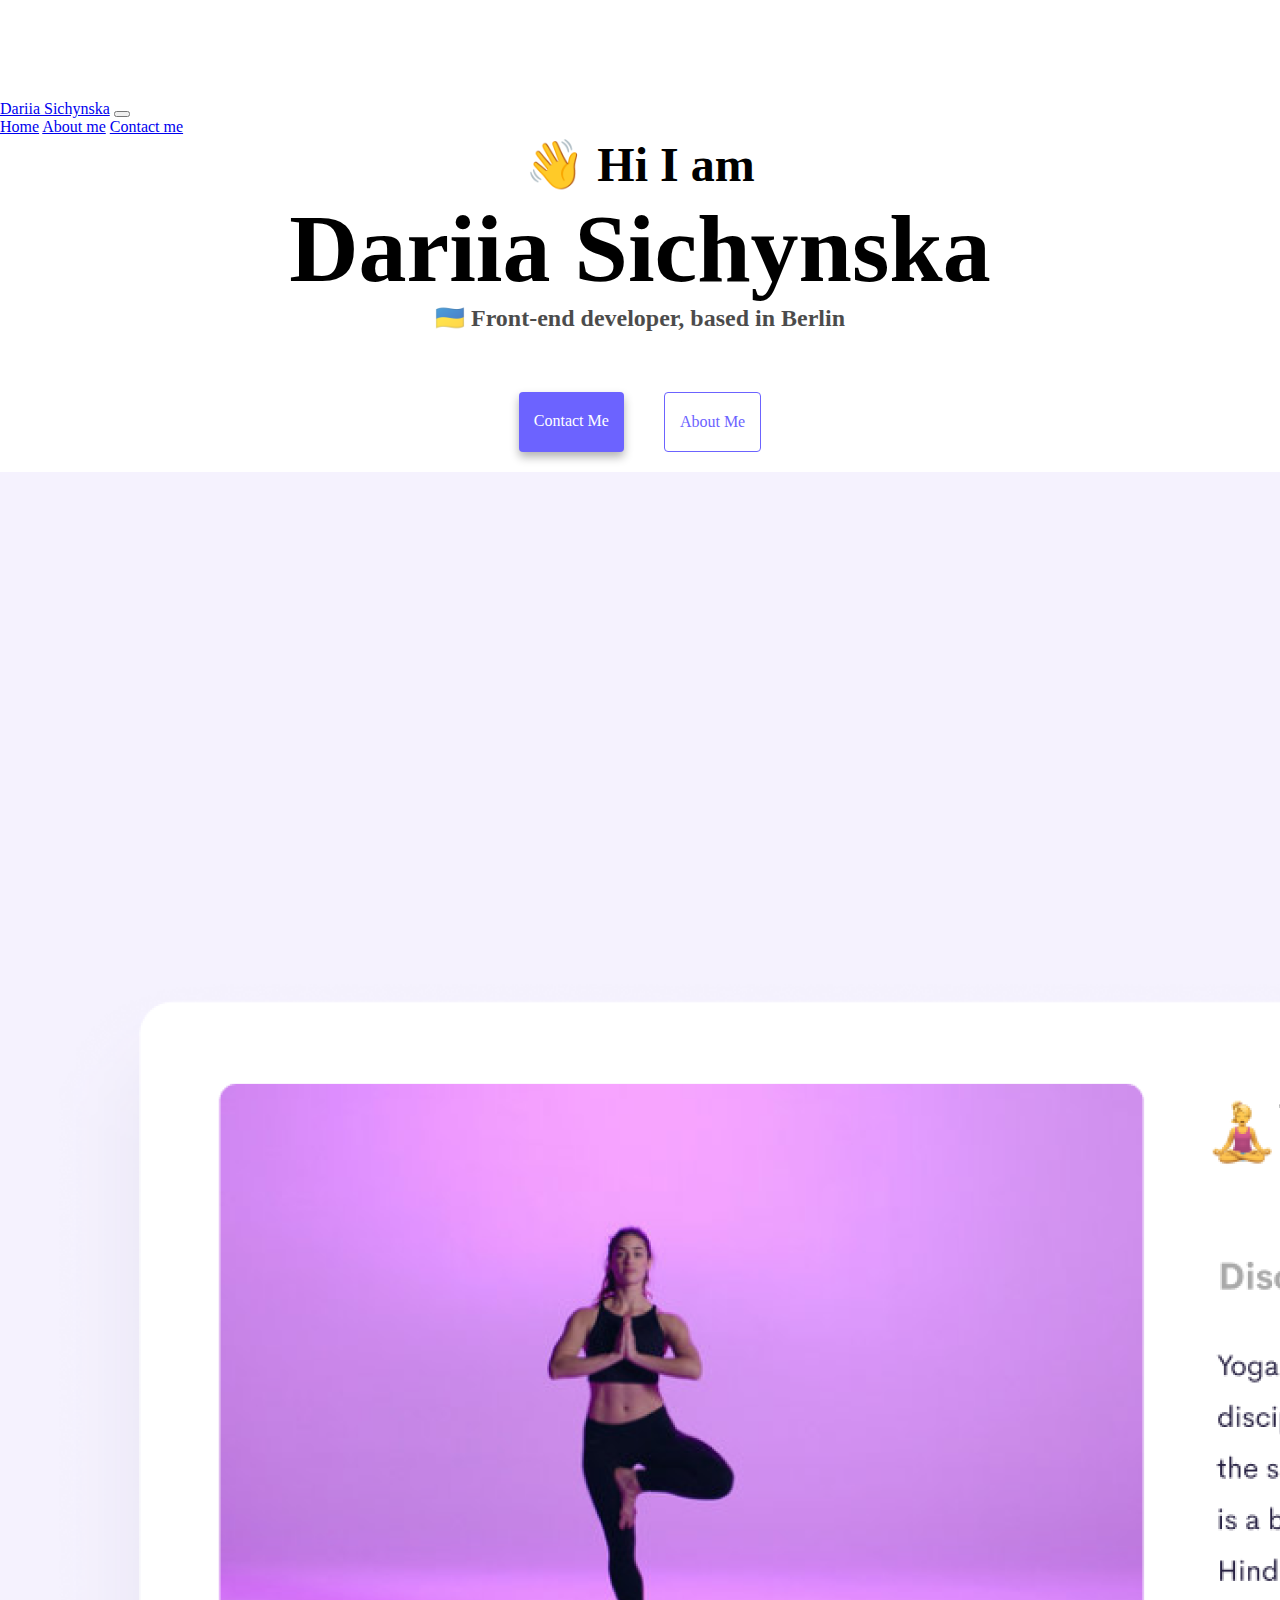
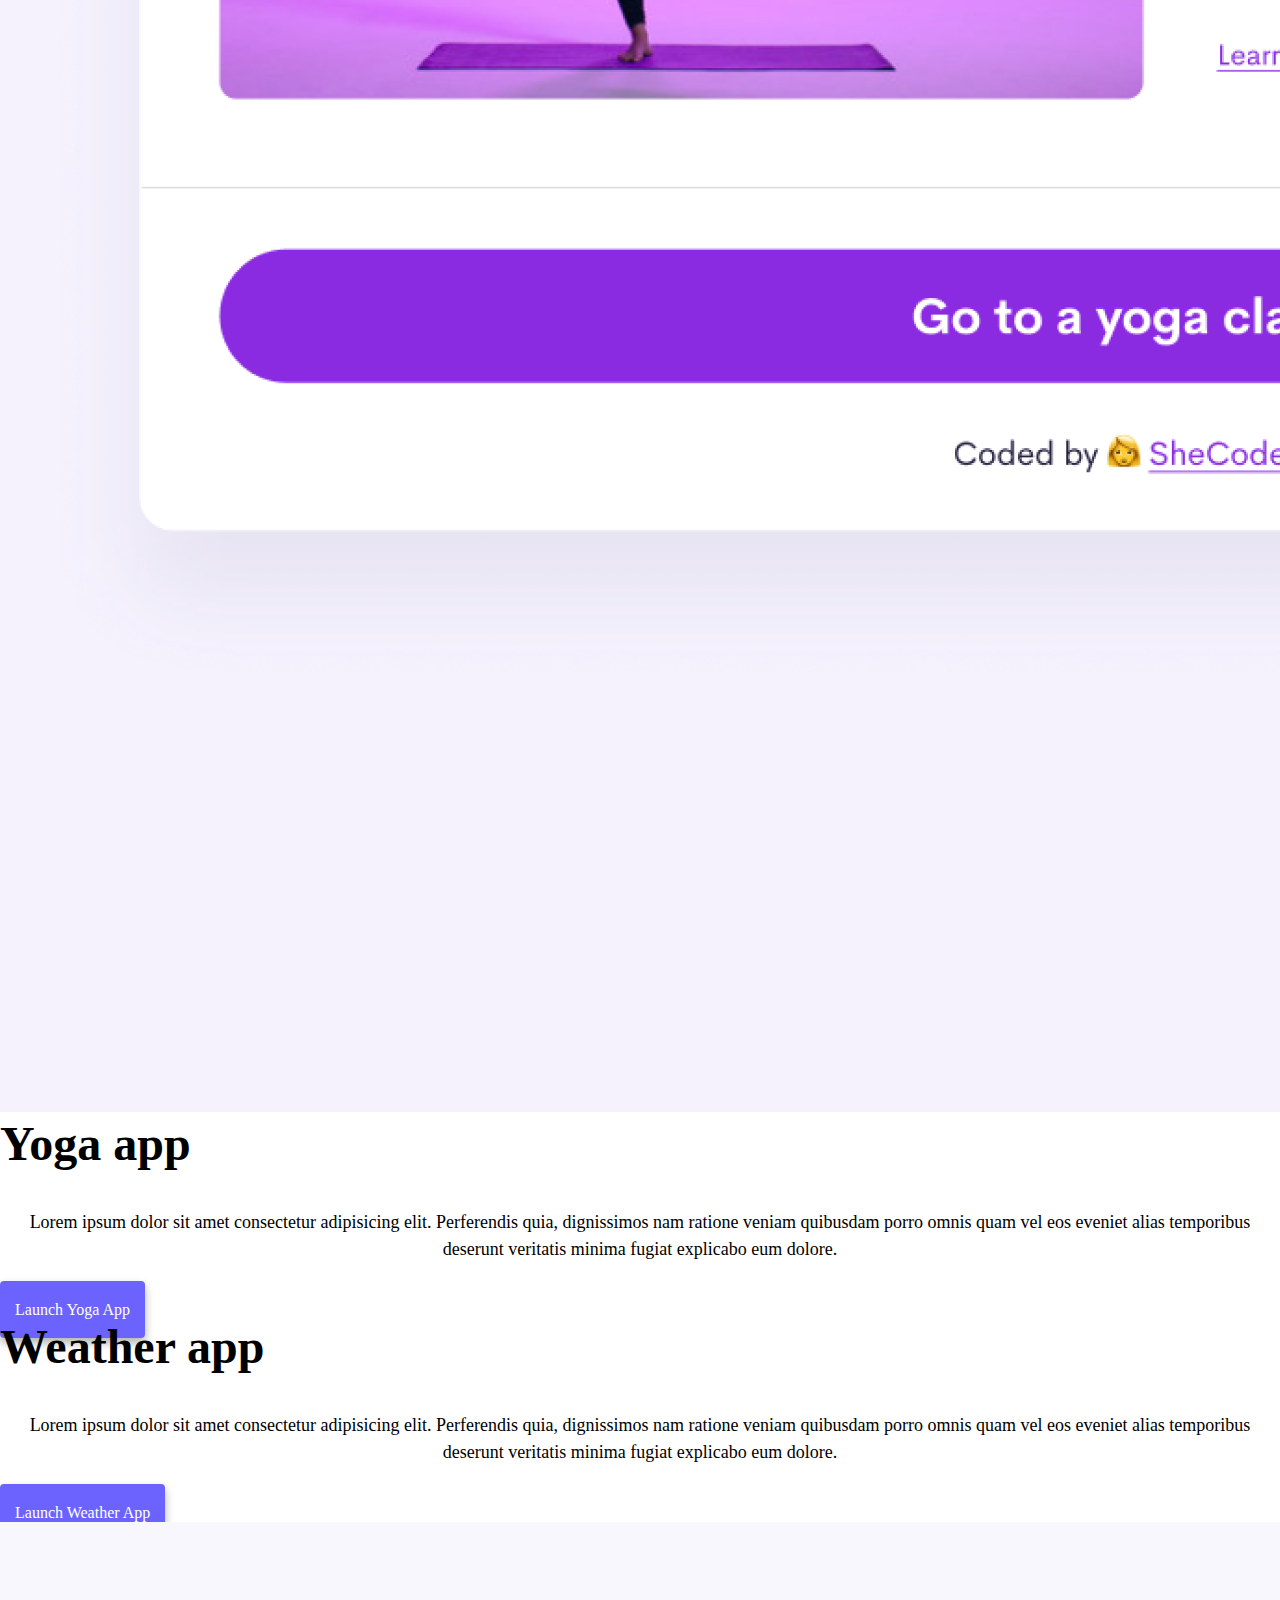
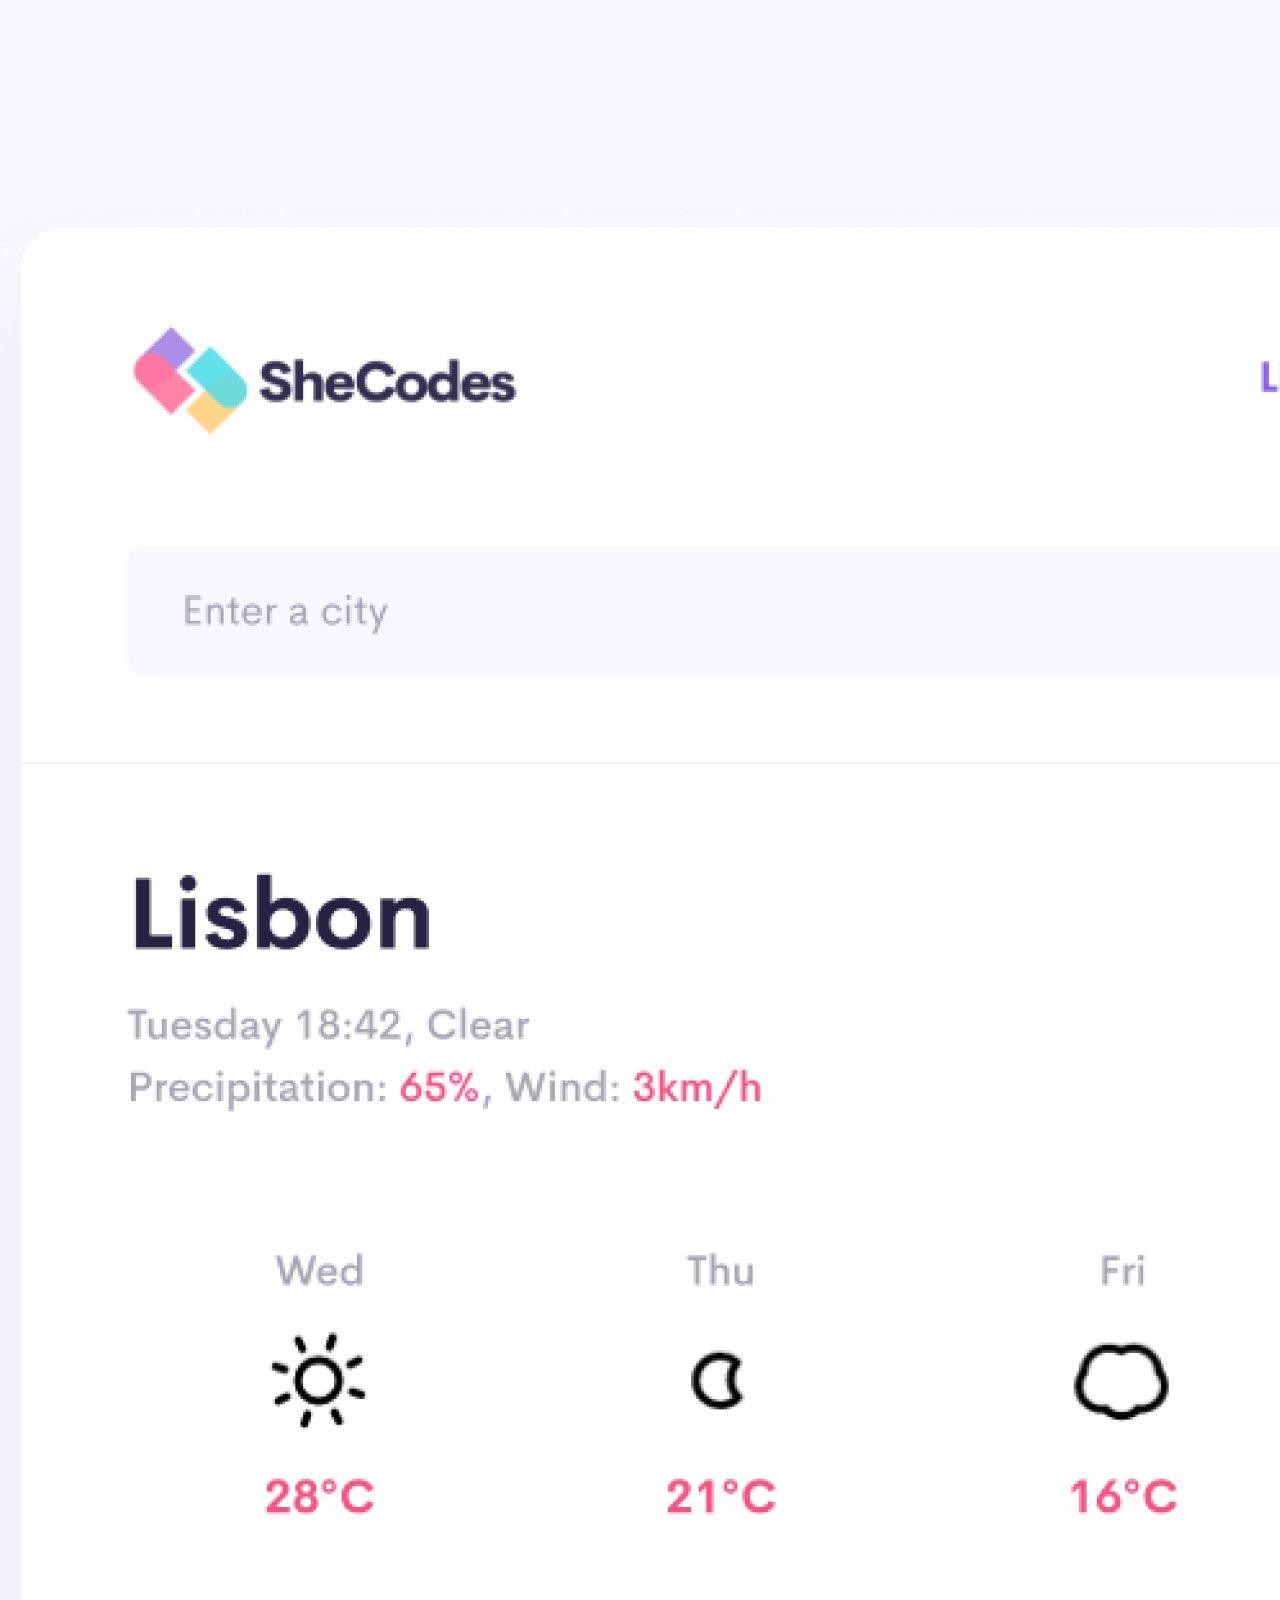
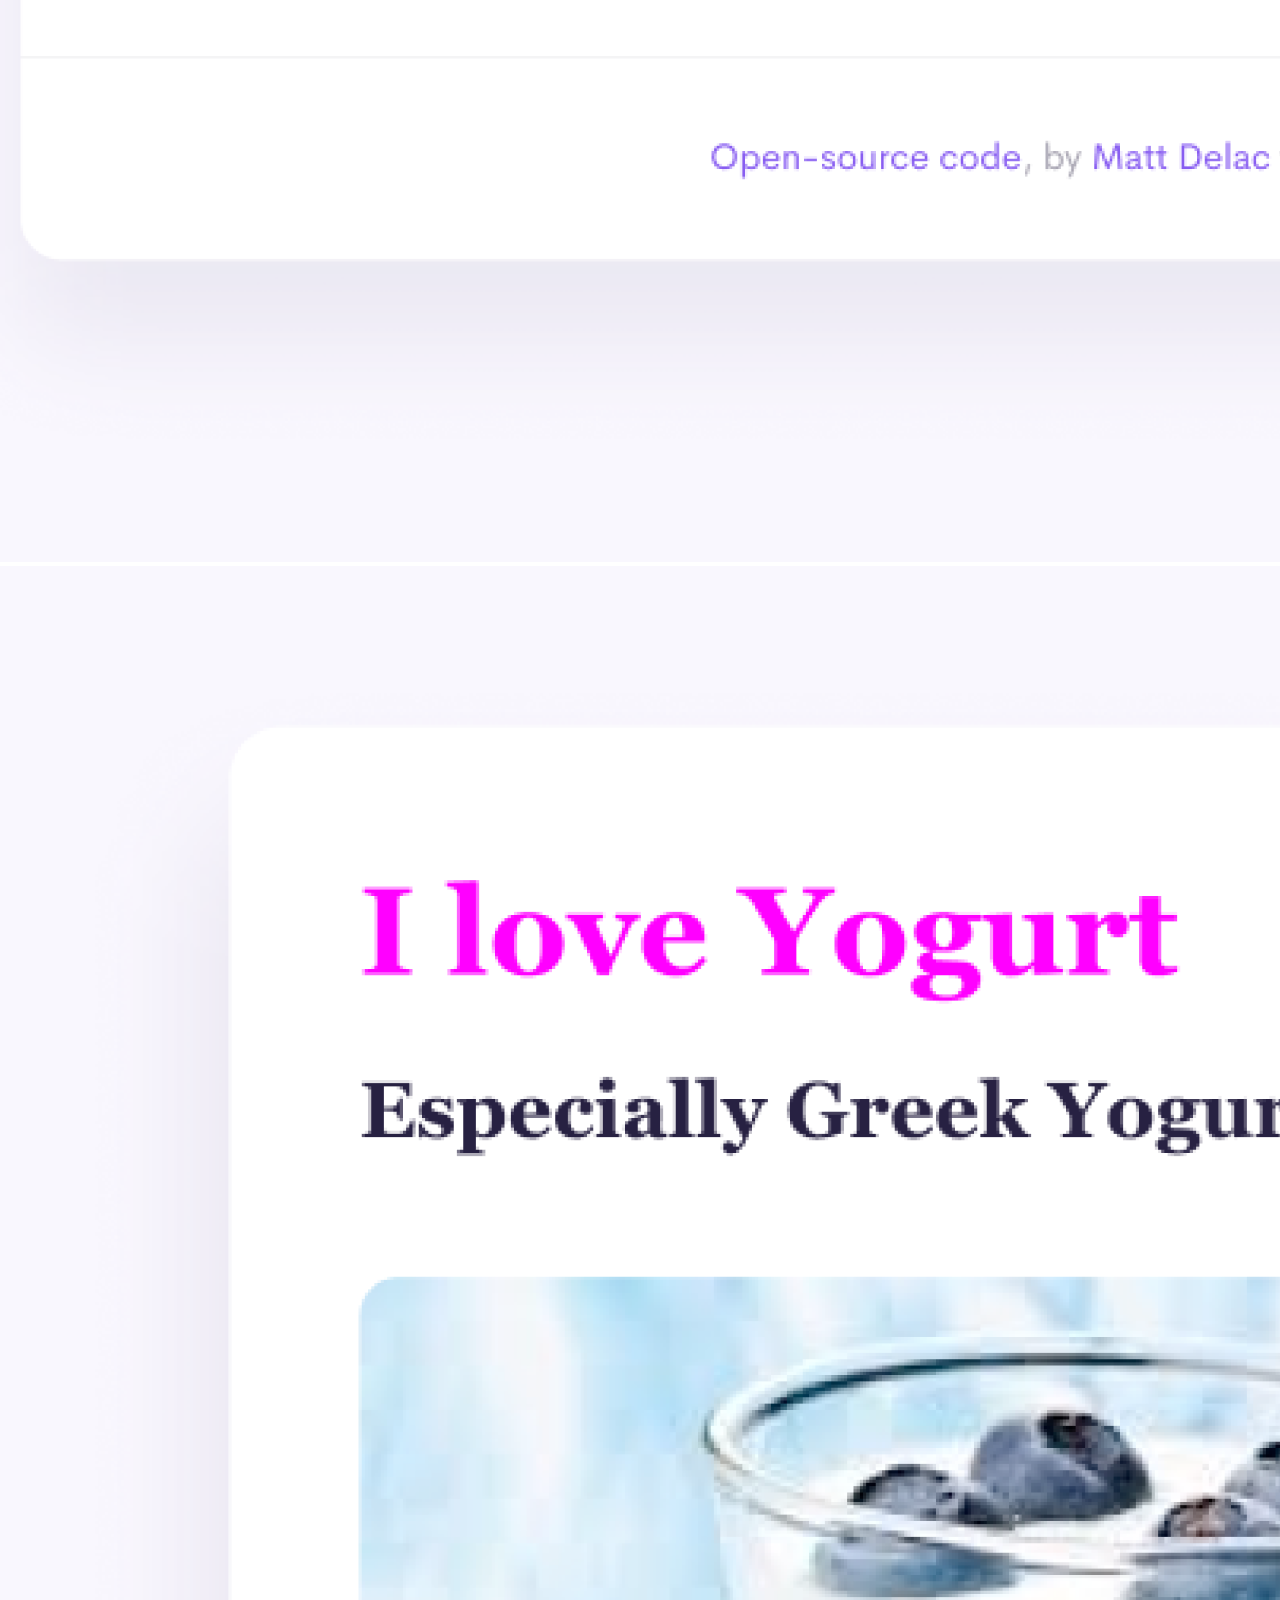
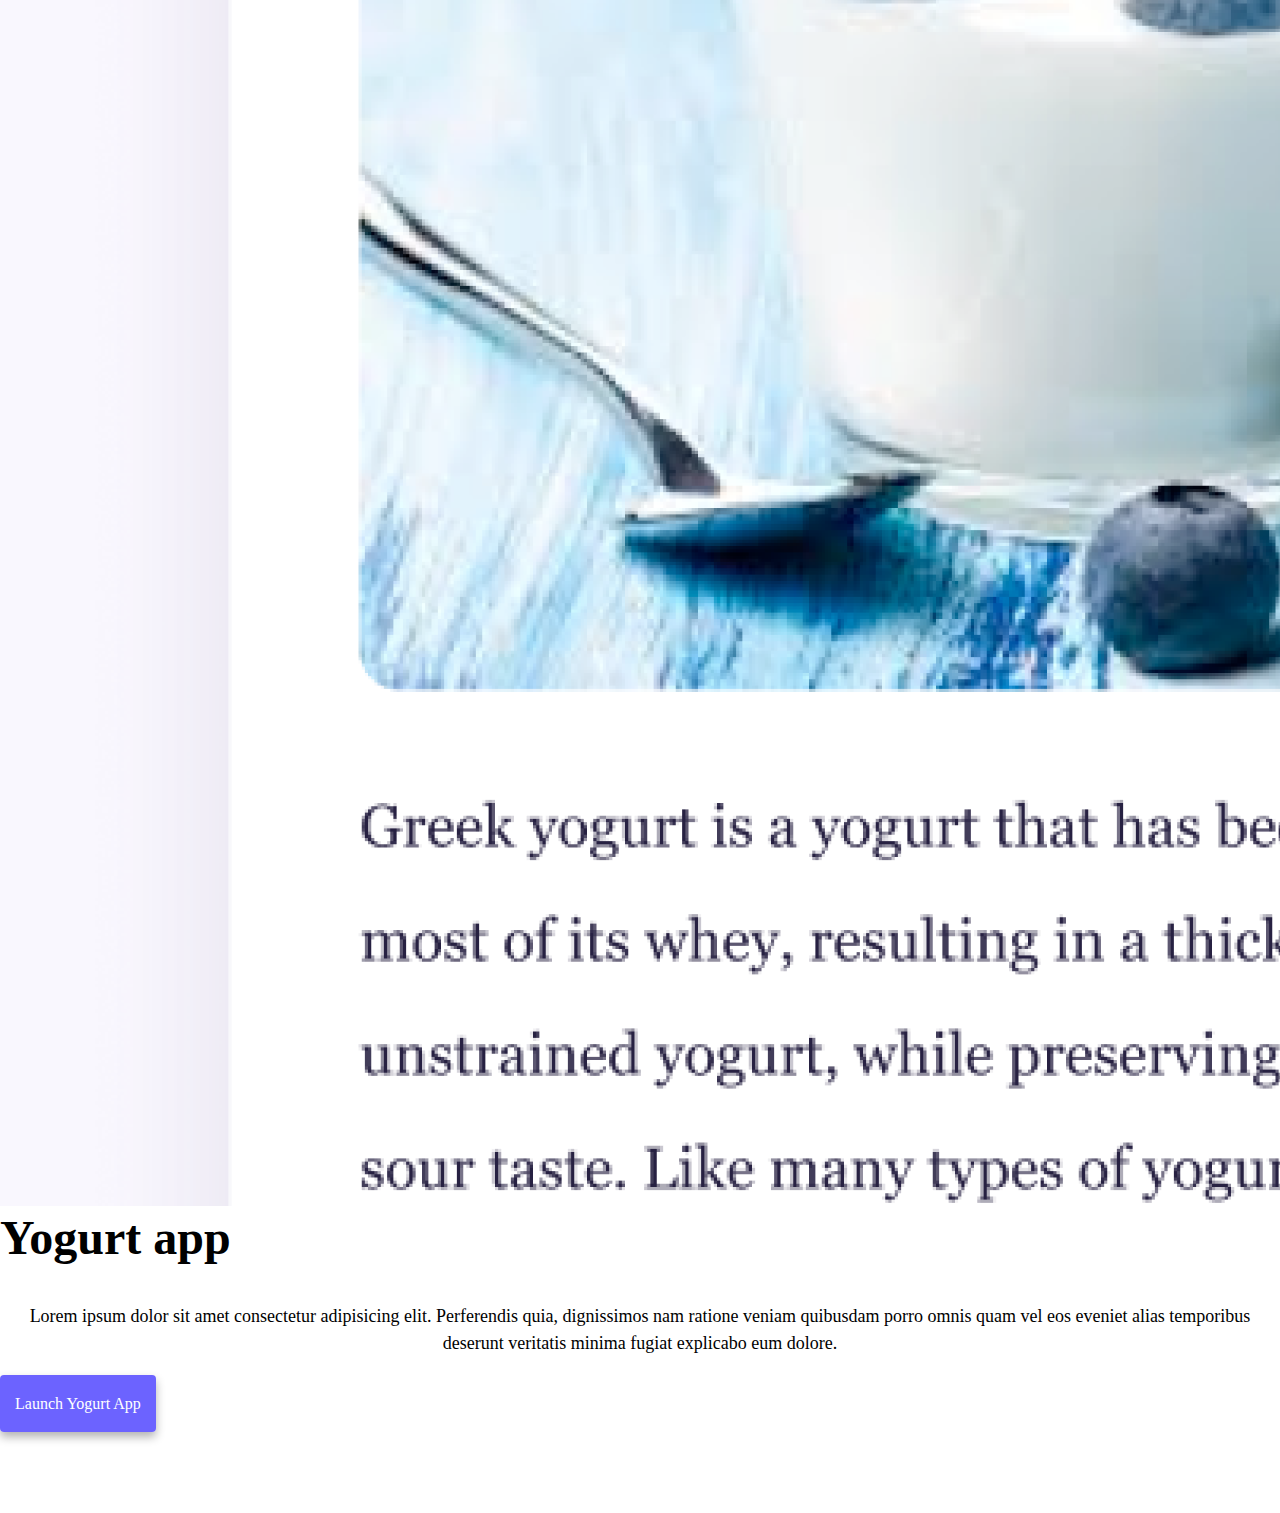
<file: index.html>
<!DOCTYPE html>
<html lang="en">
  <head>
    <meta charset="UTF-8" />
    <meta http-equiv="X-UA-Compatible" content="IE=edge" />
    <meta name="viewport" content="width=device-width, initial-scale=1.0" />
    <link
      href="https://cdn.jsdelivr.net/npm/bootstrap@5.2.2/dist/css/bootstrap.min.css"
      rel="stylesheet"
      integrity="sha384-Zenh87qX5JnK2Jl0vWa8Ck2rdkQ2Bzep5IDxbcnCeuOxjzrPF/et3URy9Bv1WTRi"
      crossorigin="anonymous"
    />
    <script
      src="https://cdn.jsdelivr.net/npm/bootstrap@5.2.2/dist/js/bootstrap.bundle.min.js"
      integrity="sha384-OERcA2EqjJCMA+/3y+gxIOqMEjwtxJY7qPCqsdltbNJuaOe923+mo//f6V8Qbsw3"
      crossorigin="anonymous"
    ></script>
    <meta
      name="description"
      content="Dariia Sichynska - is a front-end developer based in Berlin. Check out her projects and contact her for job inquiries."
    />
    <title>Front-end developer - Dariia Sichynska</title>
    <link rel="stylesheet" href="style.css" />
  </head>
  <body>
    <nav class="navbar navbar-expand-lg navbar-light bg-light fixed-top">
      <div class="container">
        <a class="navbar-brand" href="index.html">Dariia Sichynska</a>
        <button
          class="navbar-toggler"
          type="button"
          data-bs-toggle="collapse"
          data-bs-target="#navbarNavAltMarkup"
          aria-controls="navbarNavAltMarkup"
          aria-expanded="false"
          aria-label="Toggle navigation"
        >
          <span class="navbar-toggler-icon"></span>
        </button>
        <div class="collapse navbar-collapse" id="navbarNavAltMarkup">
          <div class="navbar-nav">
            <a class="nav-link active" aria-current="page" href="#">Home</a>
            <a class="nav-link" href="about.html">About me</a>
            <a class="nav-link" href="about.html#contact">Contact me</a>
          </div>
        </div>
      </div>
    </nav>
    <h2>👋 Hi I am</h2>
    <h1>Dariia Sichynska</h1>
    <h3 class="text-center mt-3">🇺🇦 Front-end developer, based in Berlin</h3>
    <div class="navigation-links mb-5">
      <a href="about.html#contact" class="contact-link" title="Contact page"
        >Contact me</a
      >
      <a href="about.html" class="about-link" title="About me">About me</a>
    </div>
    <div class="container">
      <div class="row">
        <div class="col-md-6">
          <img
            class="img-fluid rounded app-logo"
            src="/images/yoga.png"
            alt="yoga-project image"
          />
        </div>
        <div class="col-md-6">
          <h2 class="mb-3 app">Yoga app</h2>
          <p class="text-start">
            Lorem ipsum dolor sit amet consectetur adipisicing elit. Perferendis
            quia, dignissimos nam ratione veniam quibusdam porro omnis quam vel
            eos eveniet alias temporibus deserunt veritatis minima fugiat
            explicabo eum dolore.
          </p>
          <div class="mt-5">
            <a
              class="primary-link launching"
              href="#"
              title="Yoga-app launching"
              >Launch Yoga App</a
            >
          </div>
        </div>
      </div>
      <div class="row mt-5">
        <div class="col-md-6">
          <h2 class="mb-3 app">Weather app</h2>
          <p class="text-start">
            Lorem ipsum dolor sit amet consectetur adipisicing elit. Perferendis
            quia, dignissimos nam ratione veniam quibusdam porro omnis quam vel
            eos eveniet alias temporibus deserunt veritatis minima fugiat
            explicabo eum dolore.
          </p>
          <div class="mt-5 mb-5">
            <a
              class="primary-link launching"
              href="#"
              title="Weather-app launching"
              >Launch Weather App</a
            >
          </div>
        </div>
        <div class="col-md-6">
          <img
            class="img-fluid rounded app-logo"
            src="/images/weather.png"
            alt="weather-app image"
          />
        </div>
      </div>
      <div class="row">
        <div class="col-md-6">
          <img
            class="img-fluid rounded app-logo"
            src="/images/yogurt.png"
            alt="yogurt-project image"
          />
        </div>
        <div class="col-md-6">
          <h2 class="mb-3 app">Yogurt app</h2>
          <p class="text-start">
            Lorem ipsum dolor sit amet consectetur adipisicing elit. Perferendis
            quia, dignissimos nam ratione veniam quibusdam porro omnis quam vel
            eos eveniet alias temporibus deserunt veritatis minima fugiat
            explicabo eum dolore.
          </p>
          <div class="mt-5">
            <a
              class="primary-link launching"
              href="#"
              title="Yogurt-app launching"
              >Launch Yogurt App</a
            >
          </div>
        </div>
      </div>
    </div>
  </body>
</html>
</file>
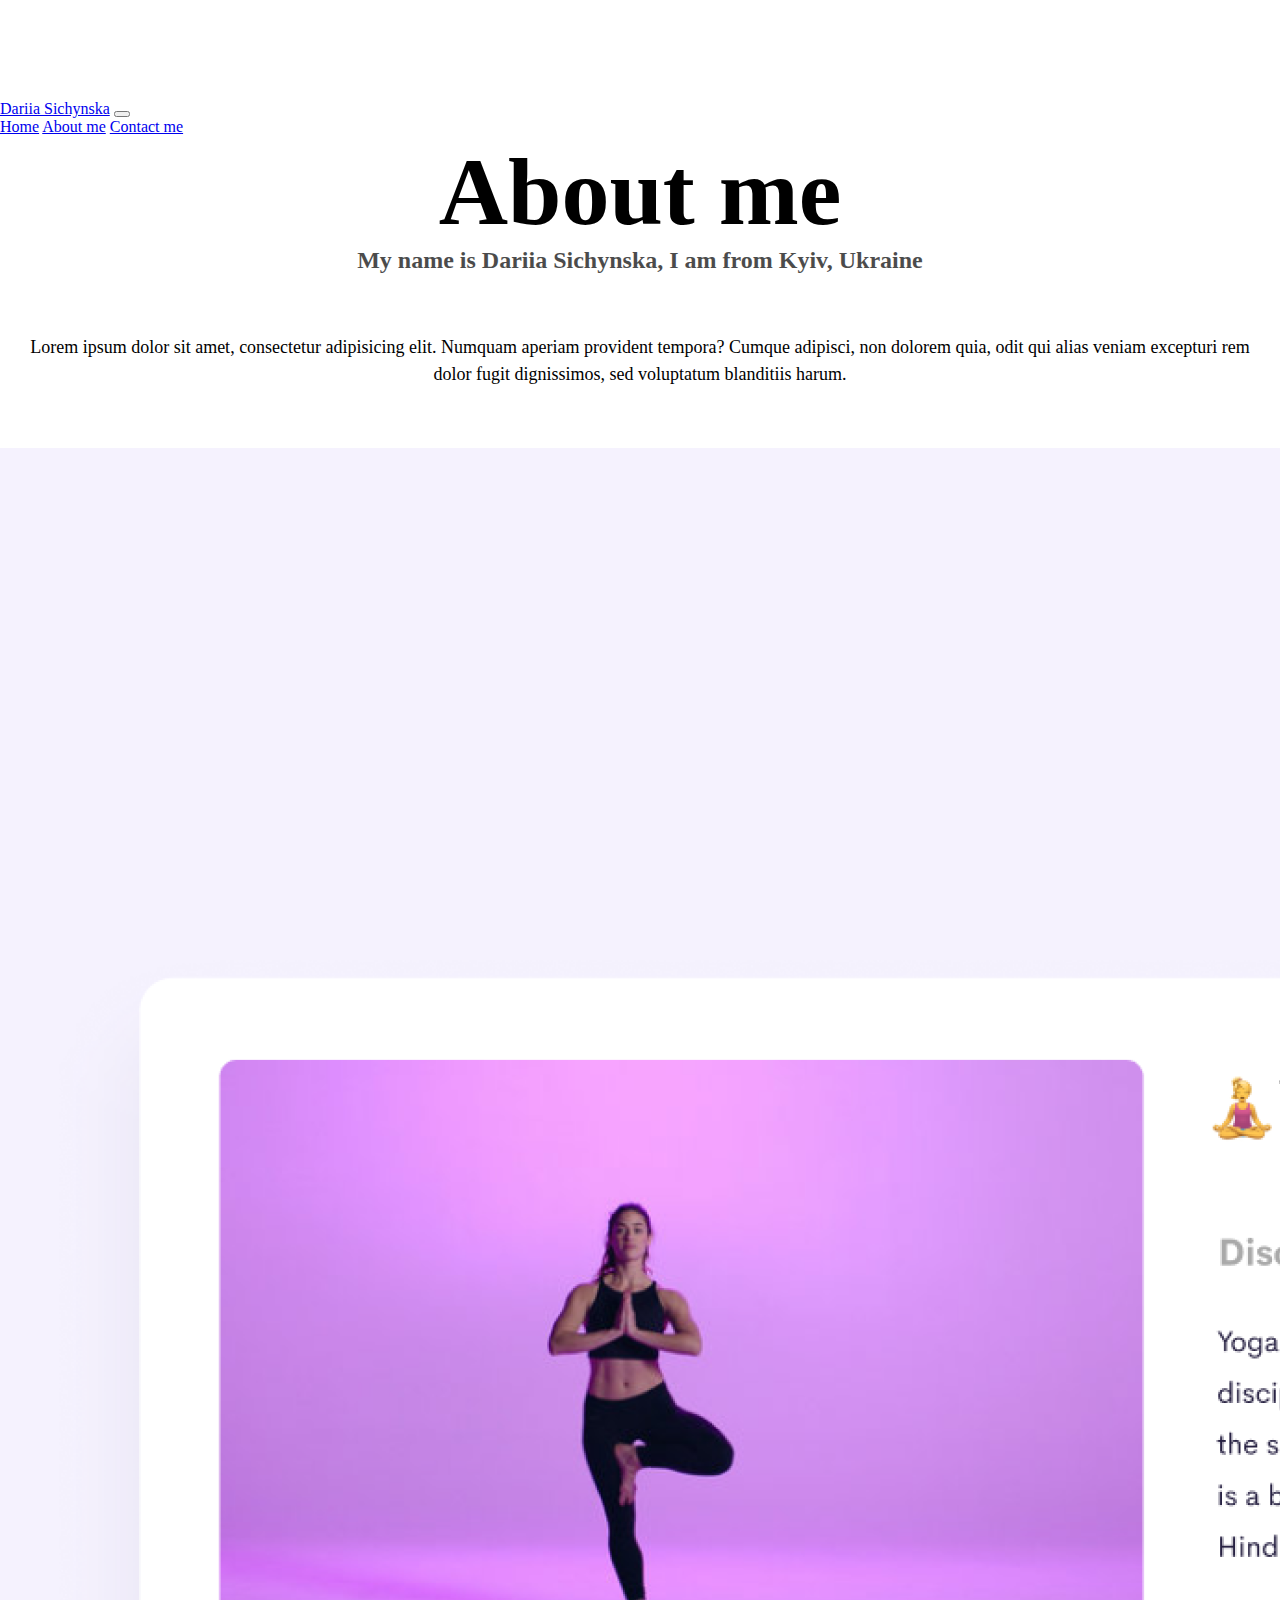
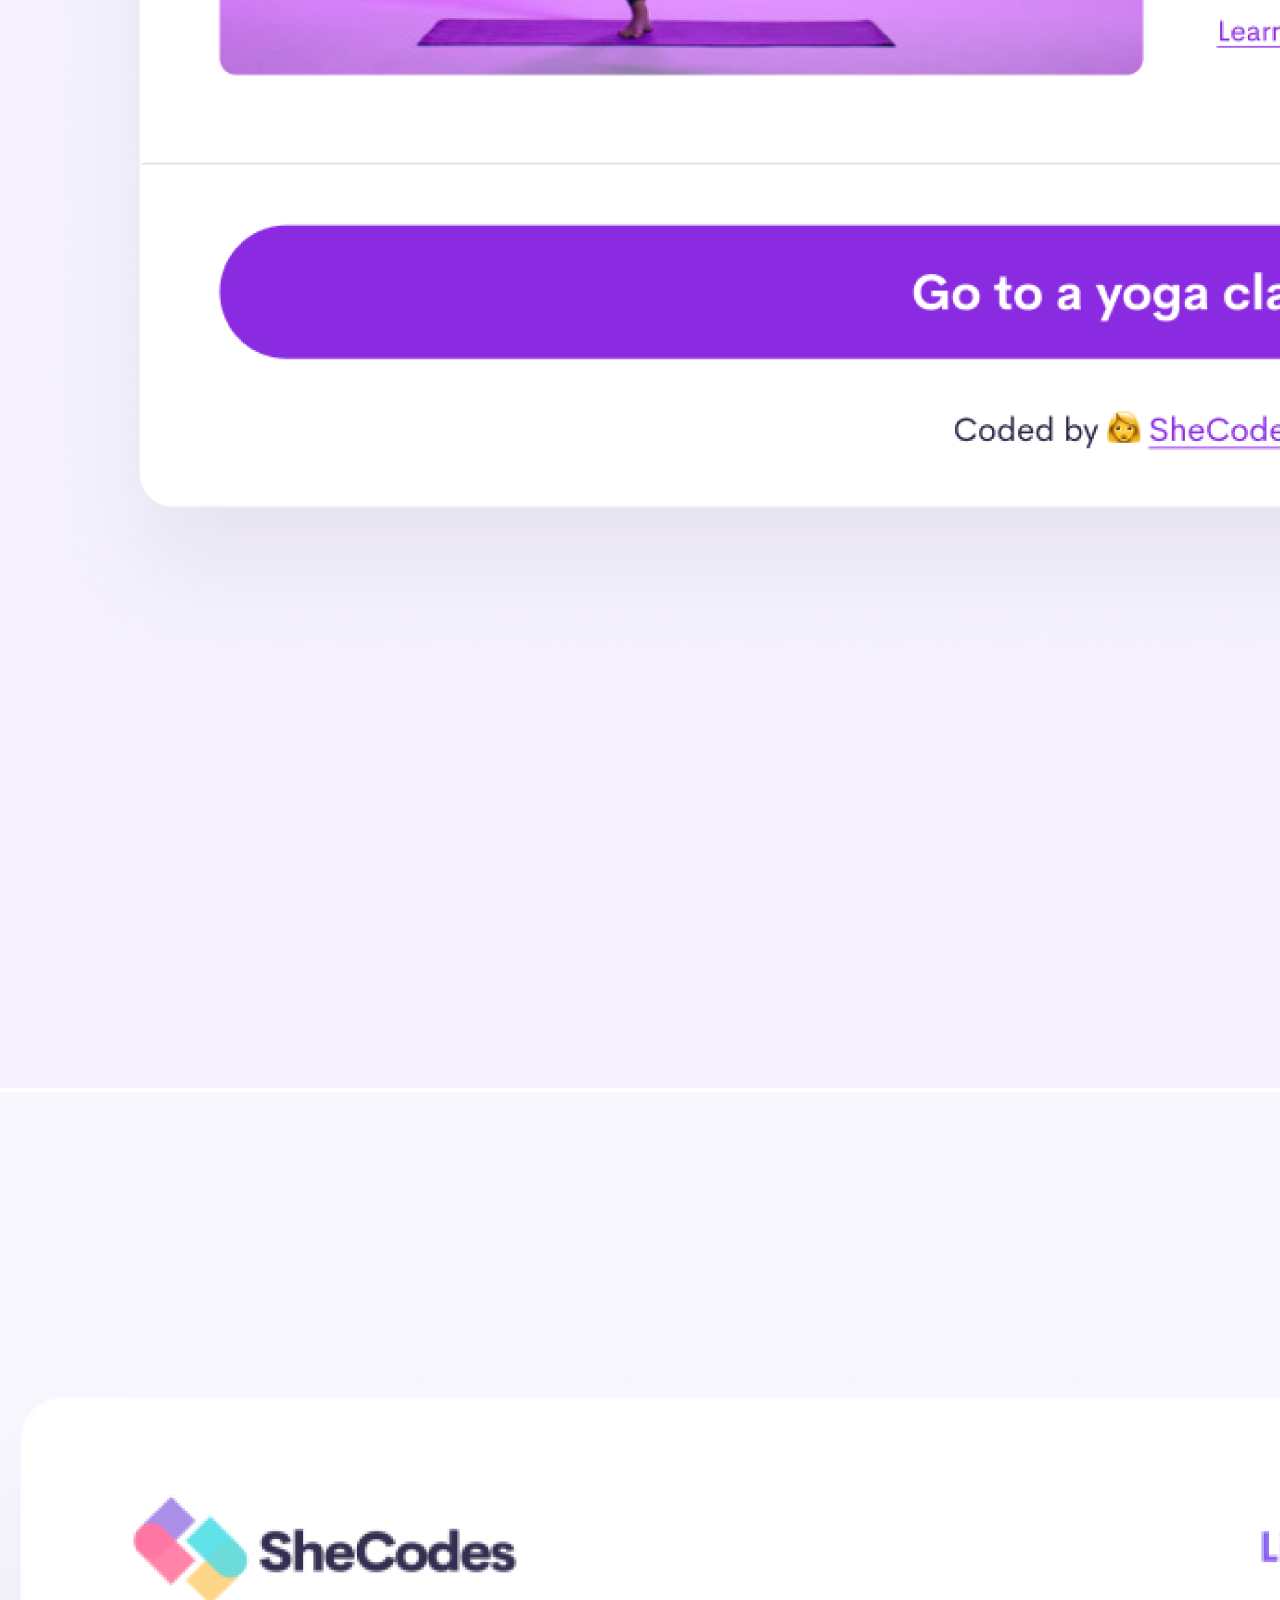
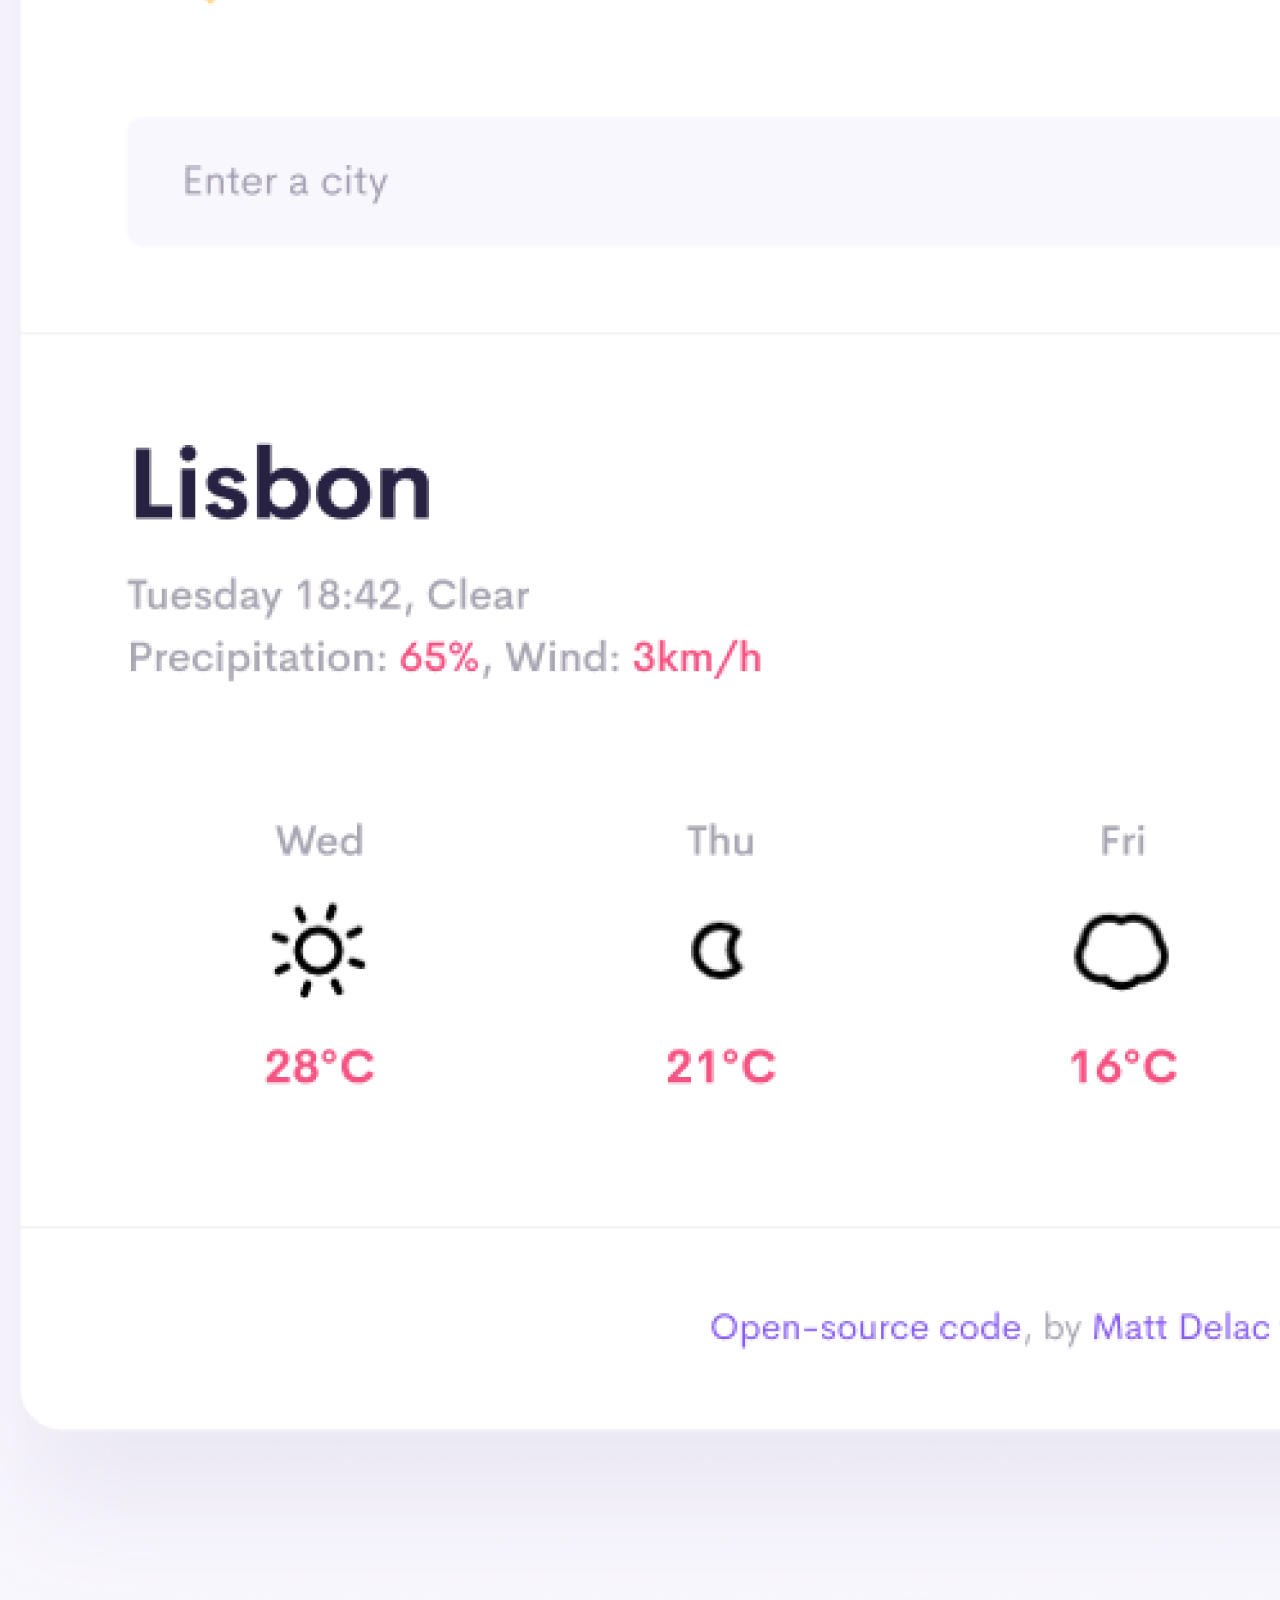
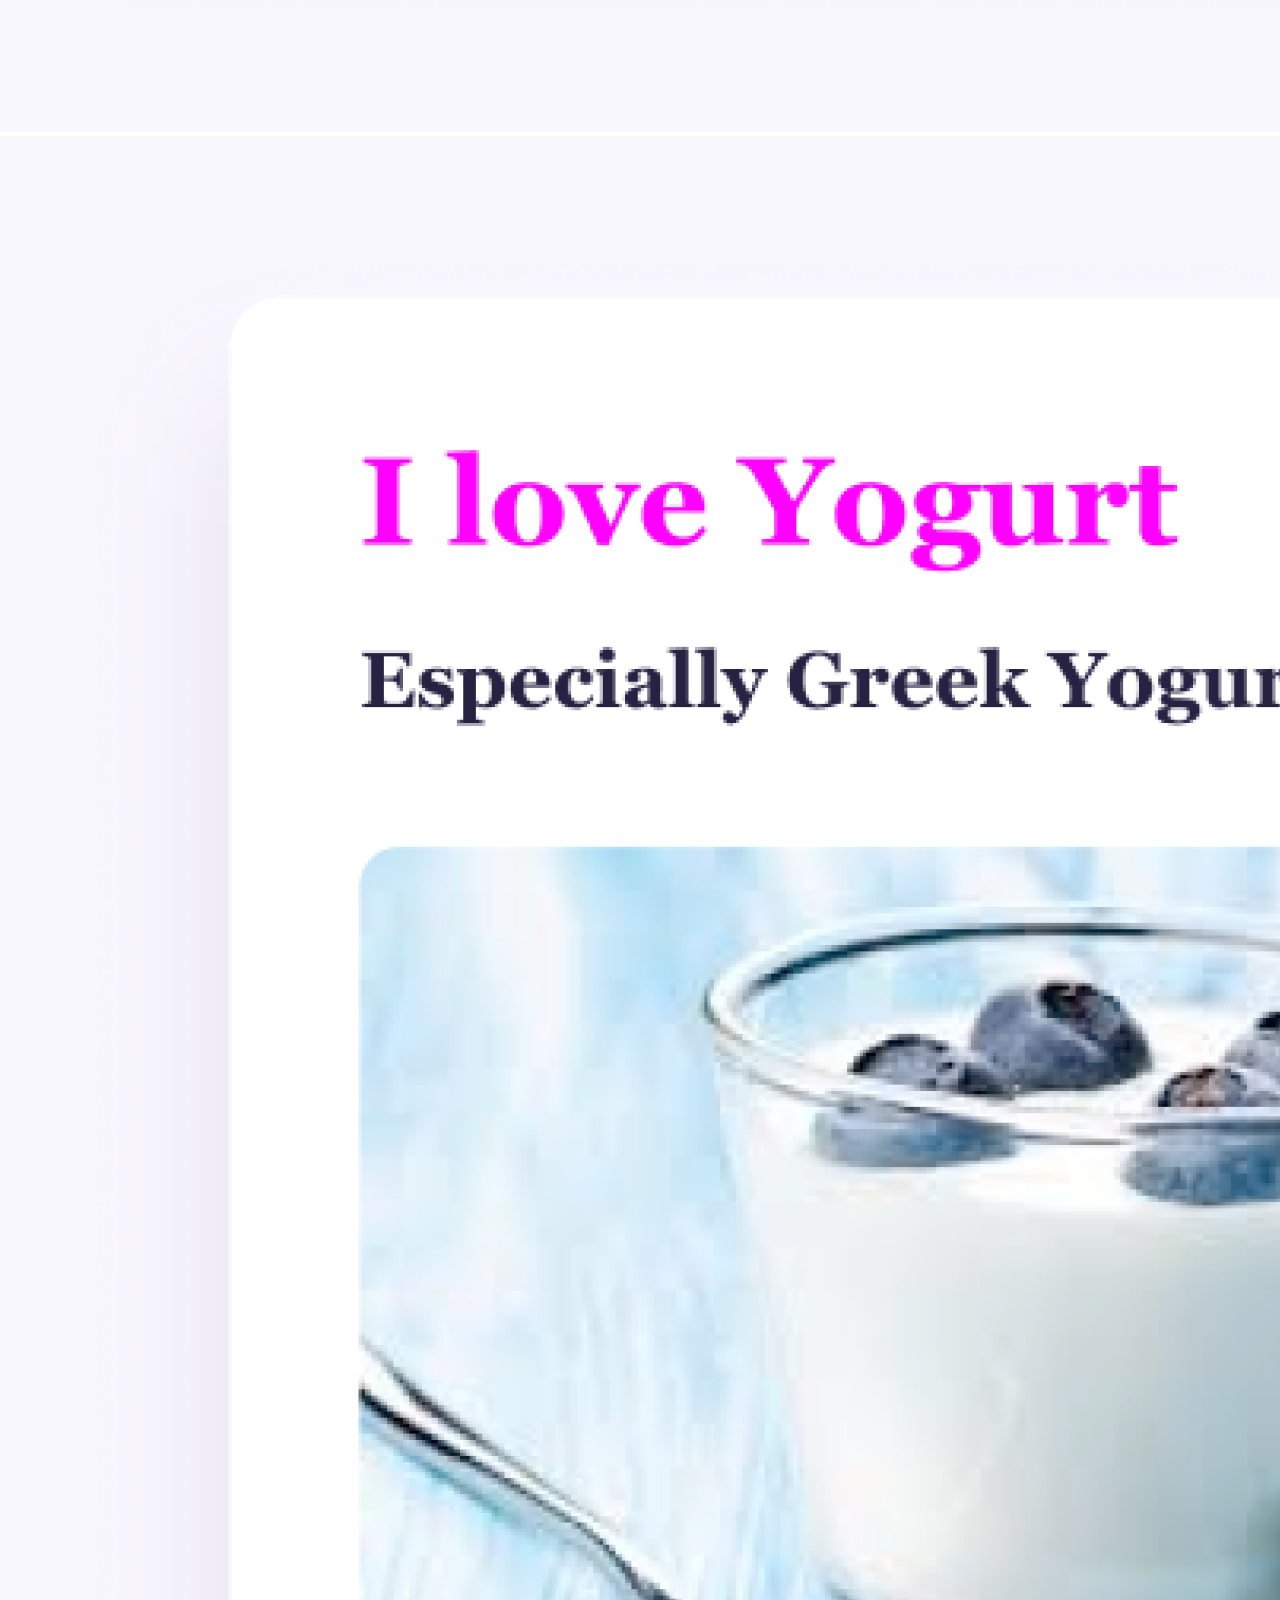
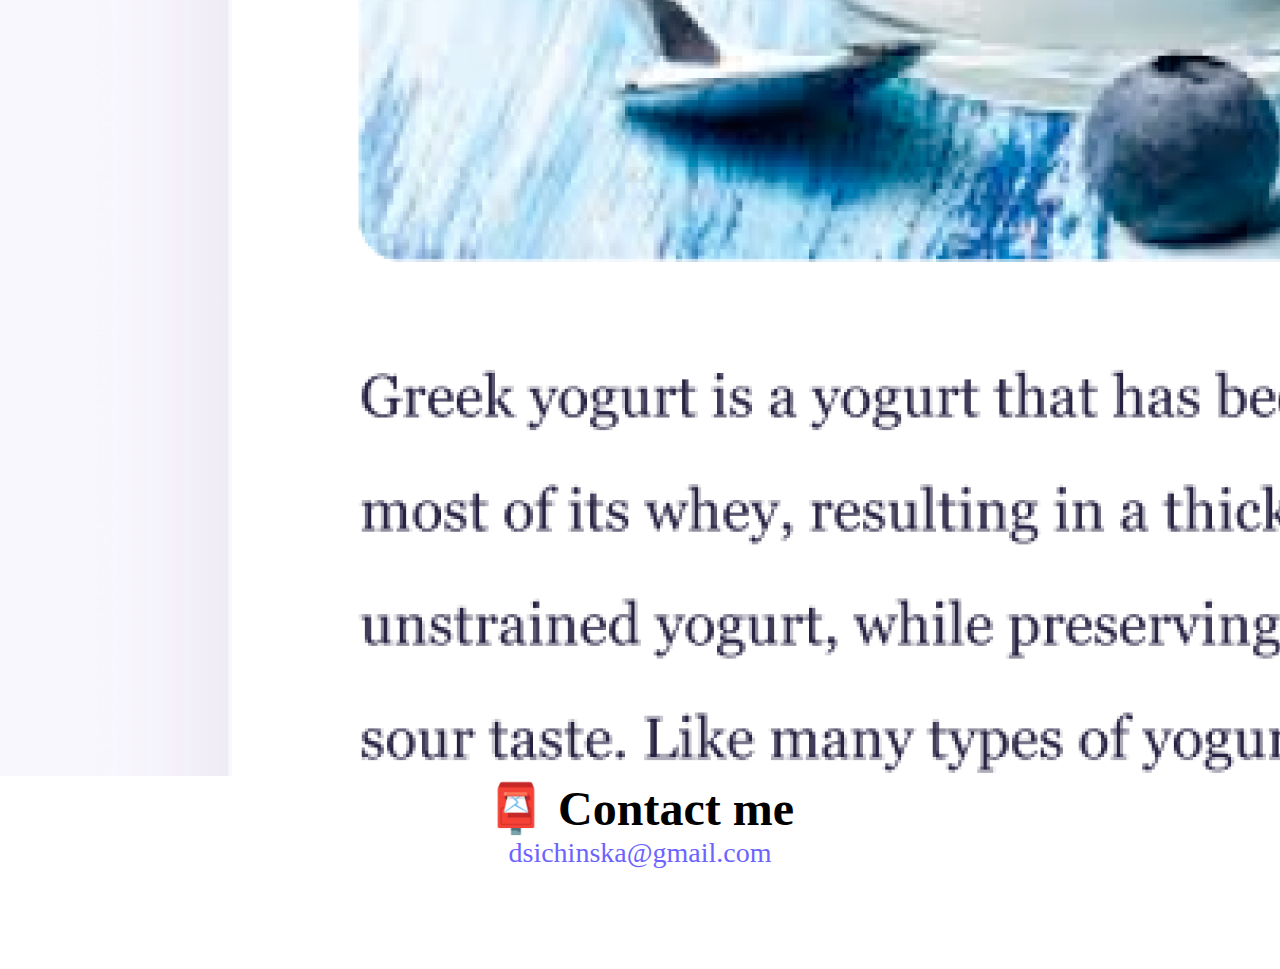
<file: about.html>
<!DOCTYPE html>
<html lang="en">
  <head>
    <meta charset="UTF-8" />
    <meta http-equiv="X-UA-Compatible" content="IE=edge" />
    <meta name="viewport" content="width=device-width, initial-scale=1.0" />
    <link
      href="https://cdn.jsdelivr.net/npm/bootstrap@5.2.2/dist/css/bootstrap.min.css"
      rel="stylesheet"
      integrity="sha384-Zenh87qX5JnK2Jl0vWa8Ck2rdkQ2Bzep5IDxbcnCeuOxjzrPF/et3URy9Bv1WTRi"
      crossorigin="anonymous"
    />
    <script
      src="https://cdn.jsdelivr.net/npm/bootstrap@5.2.2/dist/js/bootstrap.bundle.min.js"
      integrity="sha384-OERcA2EqjJCMA+/3y+gxIOqMEjwtxJY7qPCqsdltbNJuaOe923+mo//f6V8Qbsw3"
      crossorigin="anonymous"
    ></script>
    <link rel="stylesheet" href="style.css" />
    <meta
      name="description"
      content="About Dariia Sichynska, a front-end developer based in Berlin."
    />
    <title>About Sichynska D.</title>
  </head>
  <body>
    <nav class="navbar navbar-expand-lg navbar-light bg-light fixed-top">
      <div class="container">
        <a class="navbar-brand" href="index.html">Dariia Sichynska</a>
        <button
          class="navbar-toggler"
          type="button"
          data-bs-toggle="collapse"
          data-bs-target="#navbarNavAltMarkup"
          aria-controls="navbarNavAltMarkup"
          aria-expanded="false"
          aria-label="Toggle navigation"
        >
          <span class="navbar-toggler-icon"></span>
        </button>
        <div class="collapse navbar-collapse" id="navbarNavAltMarkup">
          <div class="navbar-nav">
            <a class="nav-link active" href="index.html">Home</a>
            <a class="nav-link" href="about.html">About me</a>
            <a class="nav-link" href="about.html#contact">Contact me</a>
          </div>
        </div>
      </div>
    </nav>
    <h1>About me</h1>
    <h3 class="text-break">
      My name is Dariia Sichynska, I am from Kyiv, Ukraine
    </h3>
    <div class="about-paragraphs text-center">
      <p>
        Lorem ipsum dolor sit amet, consectetur adipisicing elit. Numquam
        aperiam provident tempora? Cumque adipisci, non dolorem quia, odit qui
        alias veniam excepturi rem dolor fugit dignissimos, sed voluptatum
        blanditiis harum.
      </p>
    </div>
    <div class="container">
      <div class="row">
        <div class="col-sm-4">
          <img
            class="img-fluid p-2 rounded shadow"
            src="images/yoga.png"
            alt="yoga-project image"
          />
        </div>
        <div class="col-sm-4">
          <img
            class="img-fluid p-2 rounded shadow"
            src="images/weather.png"
            alt="weather-app image"
          />
        </div>
        <div class="col-sm-4">
          <img
            class="img-fluid p-2 rounded shadow"
            src="images/yogurt.png"
            alt="yogurt-project image"
          />
        </div>
      </div>
    </div>
    <div id="contact" class="mt-5">
      <h2>📮 Contact me</h2>
      <a
        href="mailto:[email]"
        class="email-link"
        title="Send email throught your mail client"
      >
        dsichinska@gmail.com
      </a>
    </div>
  </body>
</html>
</file>
<file: style.css>
:root {
  --primary-color: #6c63ff;
  --secondary-color: #f5f2fe;
  --box-shadow: 0 5px 10px rgba(0, 0, 0, 0.3);
}

body {
  margin: 100px auto;
  /* max-width: 800px; */
  background-color: rgb(255, 255, 255);
}

h1,
h2,
h3 {
  text-align: center;
  margin: 0;
}

h1 {
  font-size: 96px;
}

h2 {
  font-size: 48px;
}

h3 {
  font-size: 24px;
  opacity: 0.7;
}
.app {
  text-align: left;
}
p {
  /* background: var(--secondary-color); */
  padding: 20px;
  border-radius: 4px;
  font-size: 18px;
  line-height: 1.5;
  text-align: center;
}

.navigation-links {
  display: flex;
  margin-top: 40px;
  justify-content: center;
}

.navigation-links a {
  margin: 20px;
  border-radius: 4px;
  padding: 20px 15px;
  text-decoration: none;
  text-transform: capitalize;
}

.contact-link {
  background: var(--primary-color);
  box-shadow: var(--box-shadow);
  color: white;
}

.about-link {
  color: var(--primary-color);
  border: 1px solid var(--primary-color);
}

.primary-link {
  border-radius: 4px;
  padding: 20px 15px;
  text-decoration: none;
  text-transform: capitalize;
  background: var(--primary-color);
  box-shadow: var(--box-shadow);
  color: white;
}

.primary-link:hover {
  color: white;
}

.contact-link:hover {
  color: white;
}

.homepage-link {
  color: var(--primary-color);
  text-align: center;
  display: block;
}

.about-paragraphs {
  display: flex;
  margin: 30px 0;
}

.about-paragraphs p {
  margin: 10px;
}

.email-link {
  display: flex;
  justify-content: center;
  color: var(--primary-color);
  font-size: 28px;
  text-decoration: none;
}

.email-link:hover {
  text-decoration: underline;
}

@media (max-width: 575.98px) {
  h1 {
    font-size: 60px;
  }
  .app {
    text-align: center;
  }
  .launching {
    display: flex;
    justify-content: center;
  }
  .app-logo {
    display: none;
  }
}
</file>
